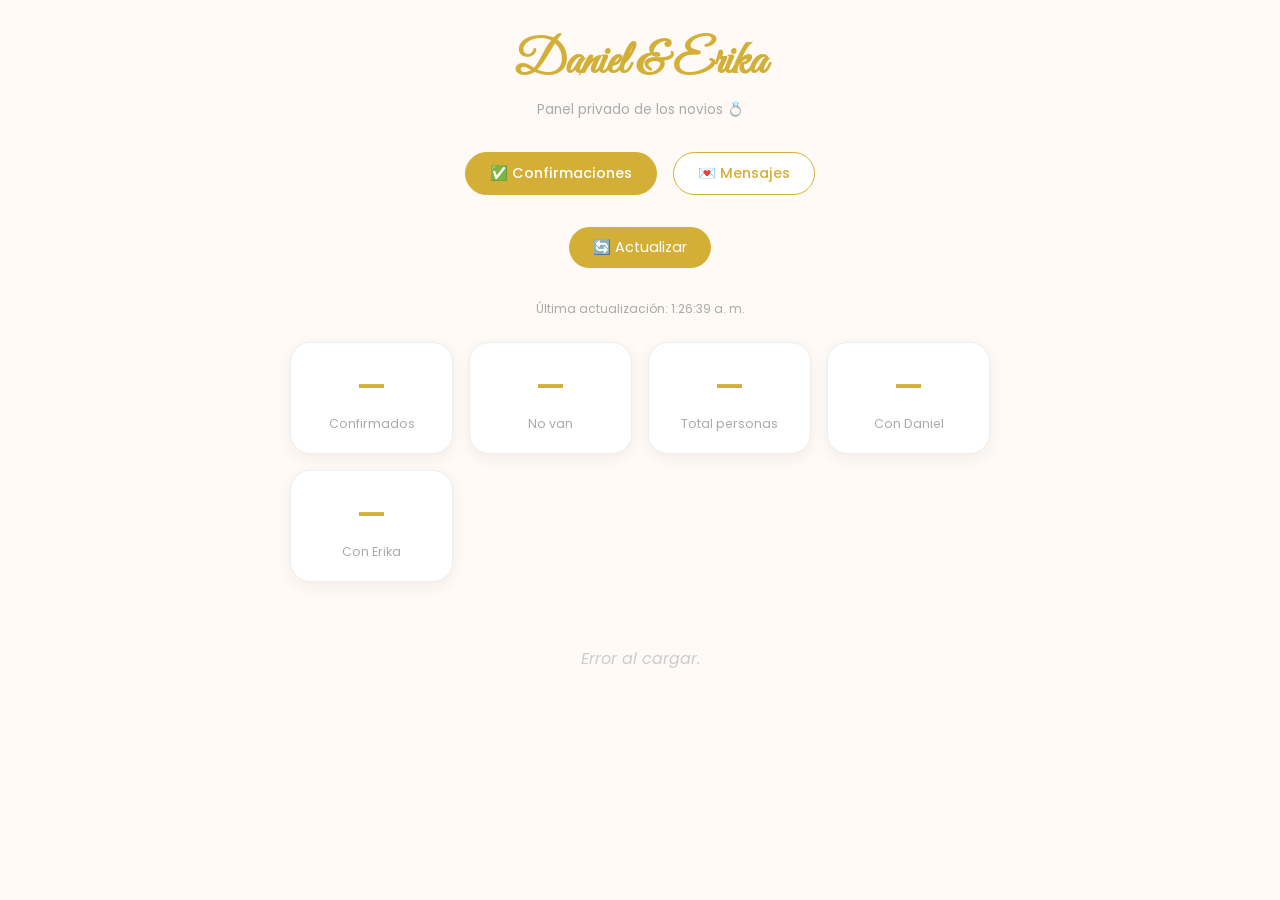
<file: admin.html>
<!doctype html>
<html lang="es">
  <head>
    <meta charset="UTF-8" />
    <meta name="viewport" content="width=device-width, initial-scale=1.0" />
    <title>Panel — Daniel & Erika</title>
    <link
      href="https://fonts.googleapis.com/css2?family=Great+Vibes&family=Poppins:wght@300;400;600&display=swap"
      rel="stylesheet"
    />
    <link rel="stylesheet" href="admin.css" />
  </head>

  <body>
    <div class="header">
      <h1>Daniel & Erika</h1>
      <p>Panel privado de los novios 💍</p>
    </div>

    <div class="tabs">
      <button
        class="tab active"
        onclick="mostrarPanel('confirmaciones', event)"
      >
        ✅ Confirmaciones
      </button>
      <button class="tab" onclick="mostrarPanel('mensajes', event)">
        💌 Mensajes
      </button>
    </div>

    <button class="btn-refresh" onclick="cargarTodo()">🔄 Actualizar</button>

    <p class="ultima-actualizacion" id="ultima-actualizacion">
      Última actualización: ahora
    </p>

    <!-- PANEL CONFIRMACIONES -->
    <div class="panel active" id="panel-confirmaciones">
      <div class="resumen">
        <div class="resumen-card">
          <span id="total-si">—</span>
          <p>Confirmados</p>
        </div>
        <div class="resumen-card">
          <span id="total-no">—</span>
          <p>No van</p>
        </div>
        <div class="resumen-card">
          <span id="total-personas">—</span>
          <p>Total personas</p>
        </div>
        <div class="resumen-card">
          <span id="total-daniel">—</span>
          <p>Con Daniel</p>
        </div>
        <div class="resumen-card">
          <span id="total-erika">—</span>
          <p>Con Erika</p>
        </div>
      </div>

      <div class="lista" id="lista-confirmaciones">
        <p class="cargando">Cargando...</p>
      </div>
    </div>

    <!-- PANEL MENSAJES -->
    <div class="panel" id="panel-mensajes">
      <div class="lista" id="lista-mensajes">
        <p class="cargando">Cargando...</p>
      </div>
    </div>

    <script src="admin.js"></script>
  </body>
</html>
</file>
<file: admin.css>
* {
  margin: 0;
  padding: 0;
  box-sizing: border-box;
}

body {
  font-family: "Poppins", sans-serif;
  background: #fffaf5;
  color: #444;
  padding: 2rem 1rem;
}

.header {
  text-align: center;
  margin-bottom: 2rem;
}

.header h1 {
  font-family: "Great Vibes", cursive;
  font-size: 3rem;
  color: #d4af37;
  margin-bottom: 0.5rem;
}

.header p {
  font-size: 0.85rem;
  color: #aaa;
}

.tabs {
  display: flex;
  gap: 1rem;
  justify-content: center;
  margin-bottom: 2rem;
  flex-wrap: wrap;
}

.tab {
  padding: 10px 24px;
  border-radius: 50px;
  border: 1.5px solid #d4af37;
  background: white;
  color: #d4af37;
  font-size: 0.9rem;
  font-weight: 500;
  cursor: pointer;
  transition: 0.2s;
  font-family: "Poppins", sans-serif;
}

.tab.active {
  background: #d4af37;
  color: white;
}

.panel {
  display: none;
  max-width: 700px;
  margin: 0 auto;
}

.panel.active {
  display: block;
}

.resumen {
  display: grid;
  grid-template-columns: repeat(auto-fit, minmax(140px, 1fr));
  gap: 1rem;
  margin-bottom: 2rem;
}

.resumen-card {
  background: white;
  border-radius: 20px;
  padding: 1.25rem;
  text-align: center;
  box-shadow: 0 4px 15px rgba(0, 0, 0, 0.06);
  border: 0.5px solid #eee;
}

.resumen-card span {
  display: block;
  font-size: 2rem;
  font-weight: 600;
  color: #d4af37;
  margin-bottom: 0.25rem;
}

.resumen-card p {
  font-size: 0.78rem;
  color: #aaa;
}

.lista {
  display: flex;
  flex-direction: column;
  gap: 0.75rem;
}

.item-card {
  background: white;
  border-radius: 15px;
  padding: 1.25rem 1.5rem;
  box-shadow: 0 4px 15px rgba(0, 0, 0, 0.05);
  border: 0.5px solid #eee;
}

.item-card-top {
  display: flex;
  justify-content: space-between;
  align-items: center;
  margin-bottom: 0.4rem;
  flex-wrap: wrap;
  gap: 0.5rem;
}

.item-nombre {
  font-size: 0.95rem;
  font-weight: 600;
  color: #333;
}

.badge-si {
  background: #eafbf0;
  color: #1a7a45;
  font-size: 0.72rem;
  padding: 3px 10px;
  border-radius: 50px;
  font-weight: 500;
}

.badge-no {
  background: #fef2f2;
  color: #c0392b;
  font-size: 0.72rem;
  padding: 3px 10px;
  border-radius: 50px;
  font-weight: 500;
}

.item-detalle {
  font-size: 0.8rem;
  color: #888;
  margin-bottom: 0.2rem;
}

.item-fecha {
  font-size: 0.72rem;
  color: #ccc;
}

.mensaje-texto {
  font-size: 0.9rem;
  color: #555;
  line-height: 1.6;
  font-style: italic;
  margin: 0.5rem 0;
}

.cargando {
  text-align: center;
  color: #aaa;
  font-style: italic;
  padding: 2rem 0;
}

.vacio {
  text-align: center;
  color: #ccc;
  font-style: italic;
  padding: 2rem 0;
}

.btn-refresh {
  display: block;
  margin: 0 auto 2rem;
  padding: 10px 24px;
  background: #d4af37;
  color: white;
  border: none;
  border-radius: 50px;
  font-size: 0.9rem;
  cursor: pointer;
  font-family: "Poppins", sans-serif;
  transition: 0.2s;
}

.btn-refresh:hover {
  opacity: 0.9;
  transform: scale(1.03);
}

@media (max-width: 480px) {
  .header h1 {
    font-size: 2.5rem;
  }

  .resumen {
    grid-template-columns: repeat(2, 1fr);
  }
}

.ultima-actualizacion {
  text-align: center;
  font-size: 0.75rem;
  color: #aaa;
  margin-bottom: 1.5rem;
}
</file>
